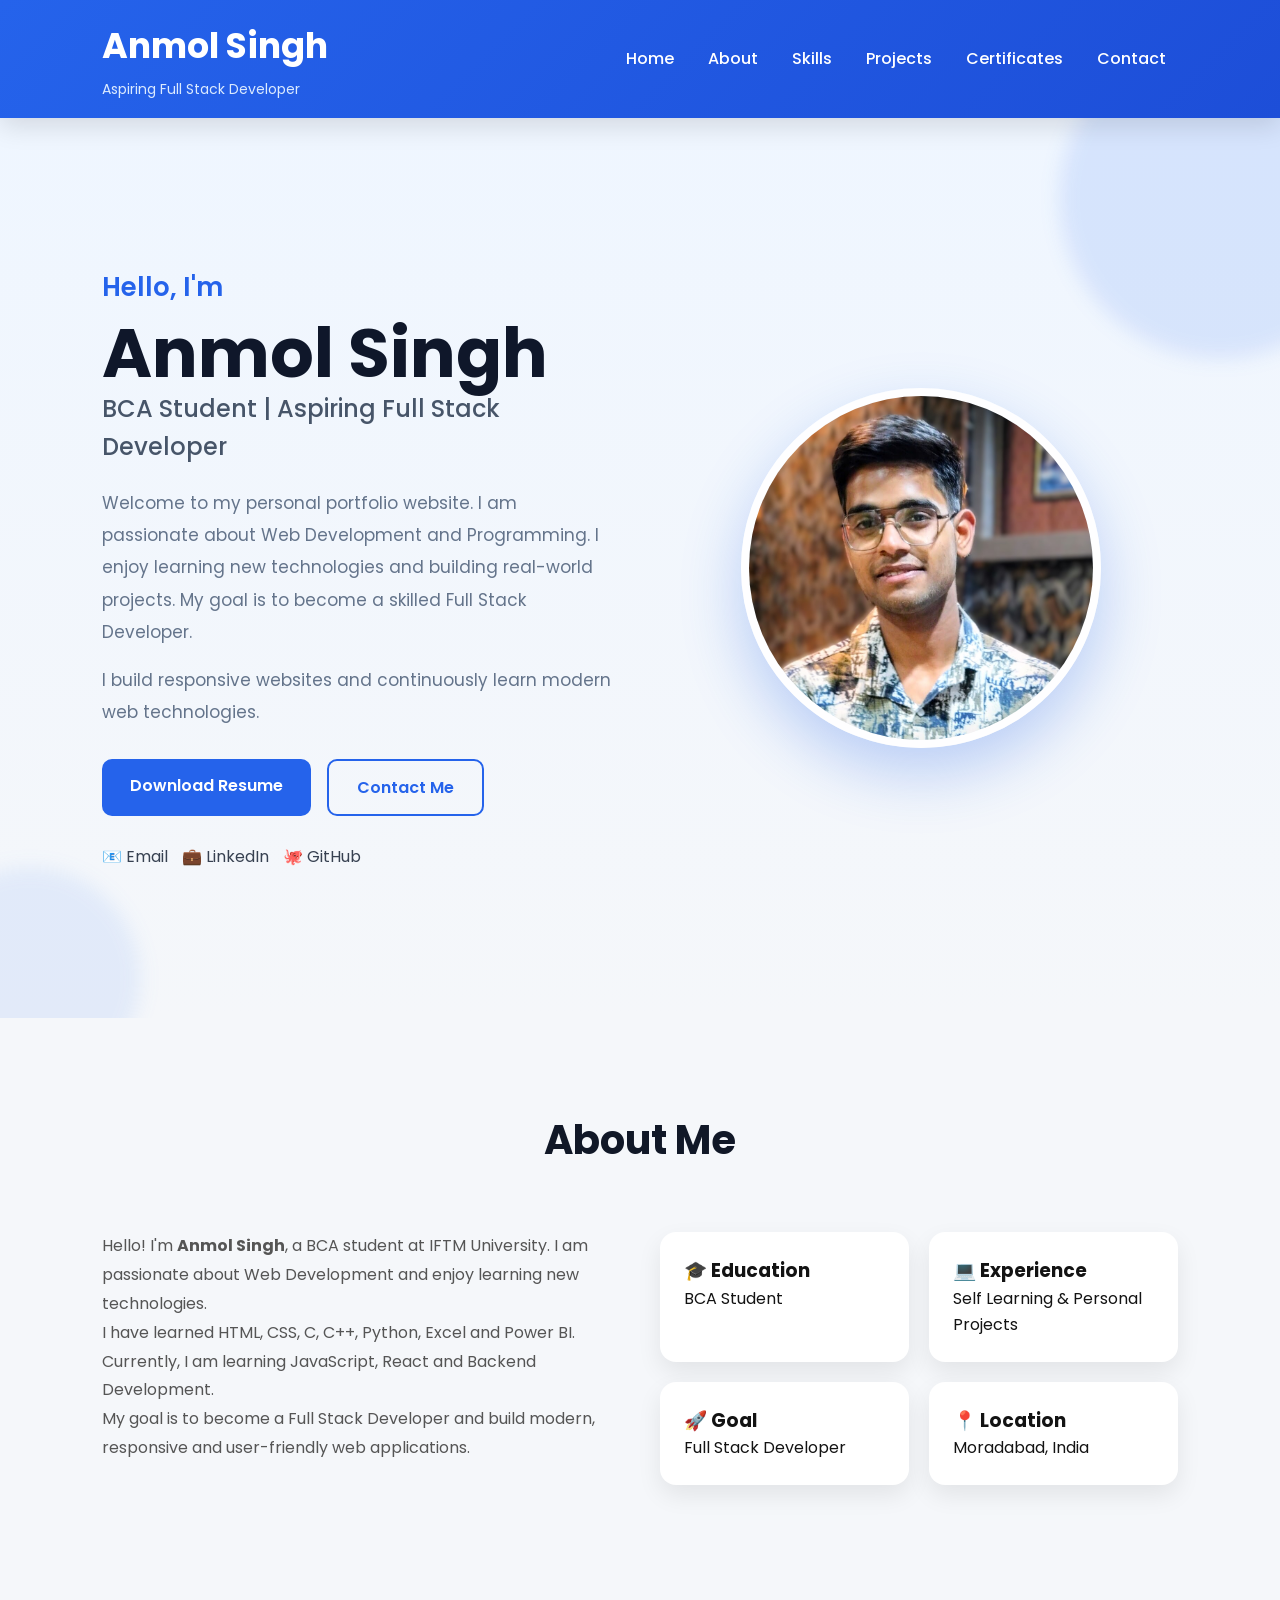
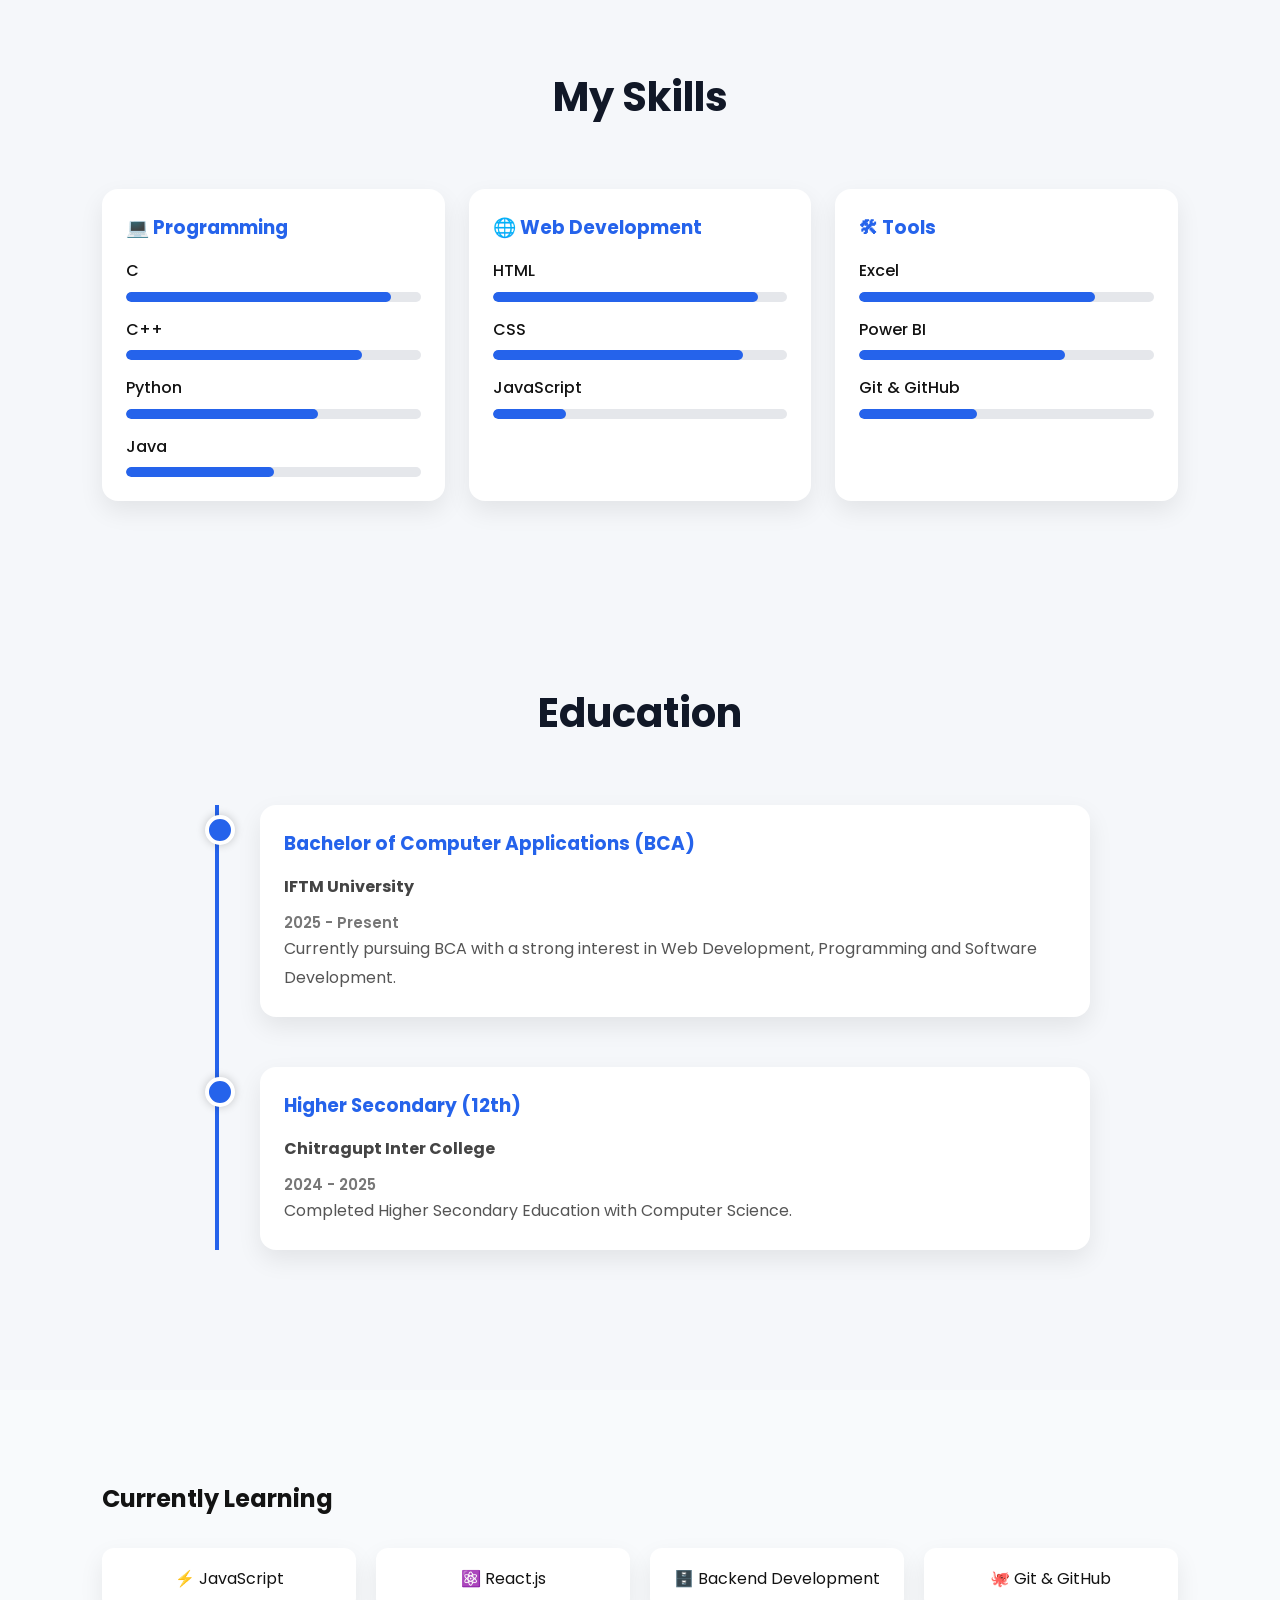
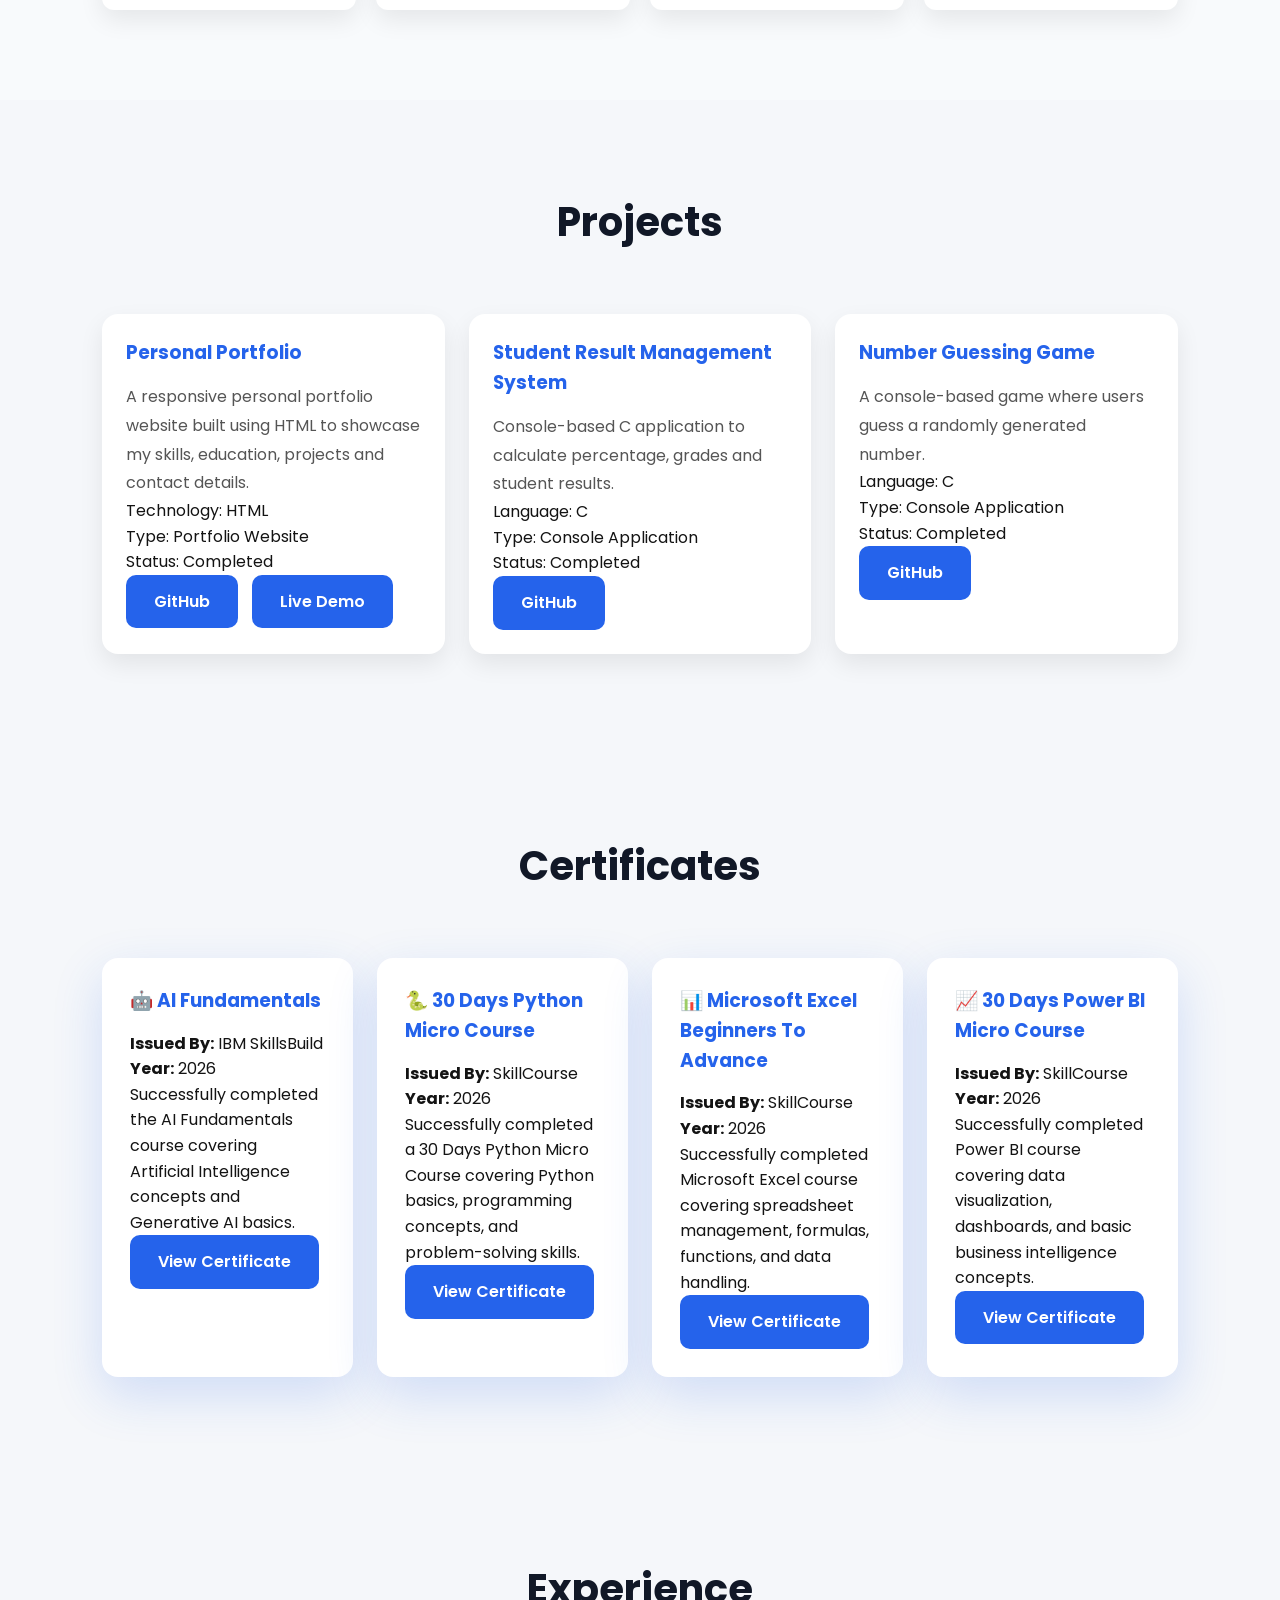
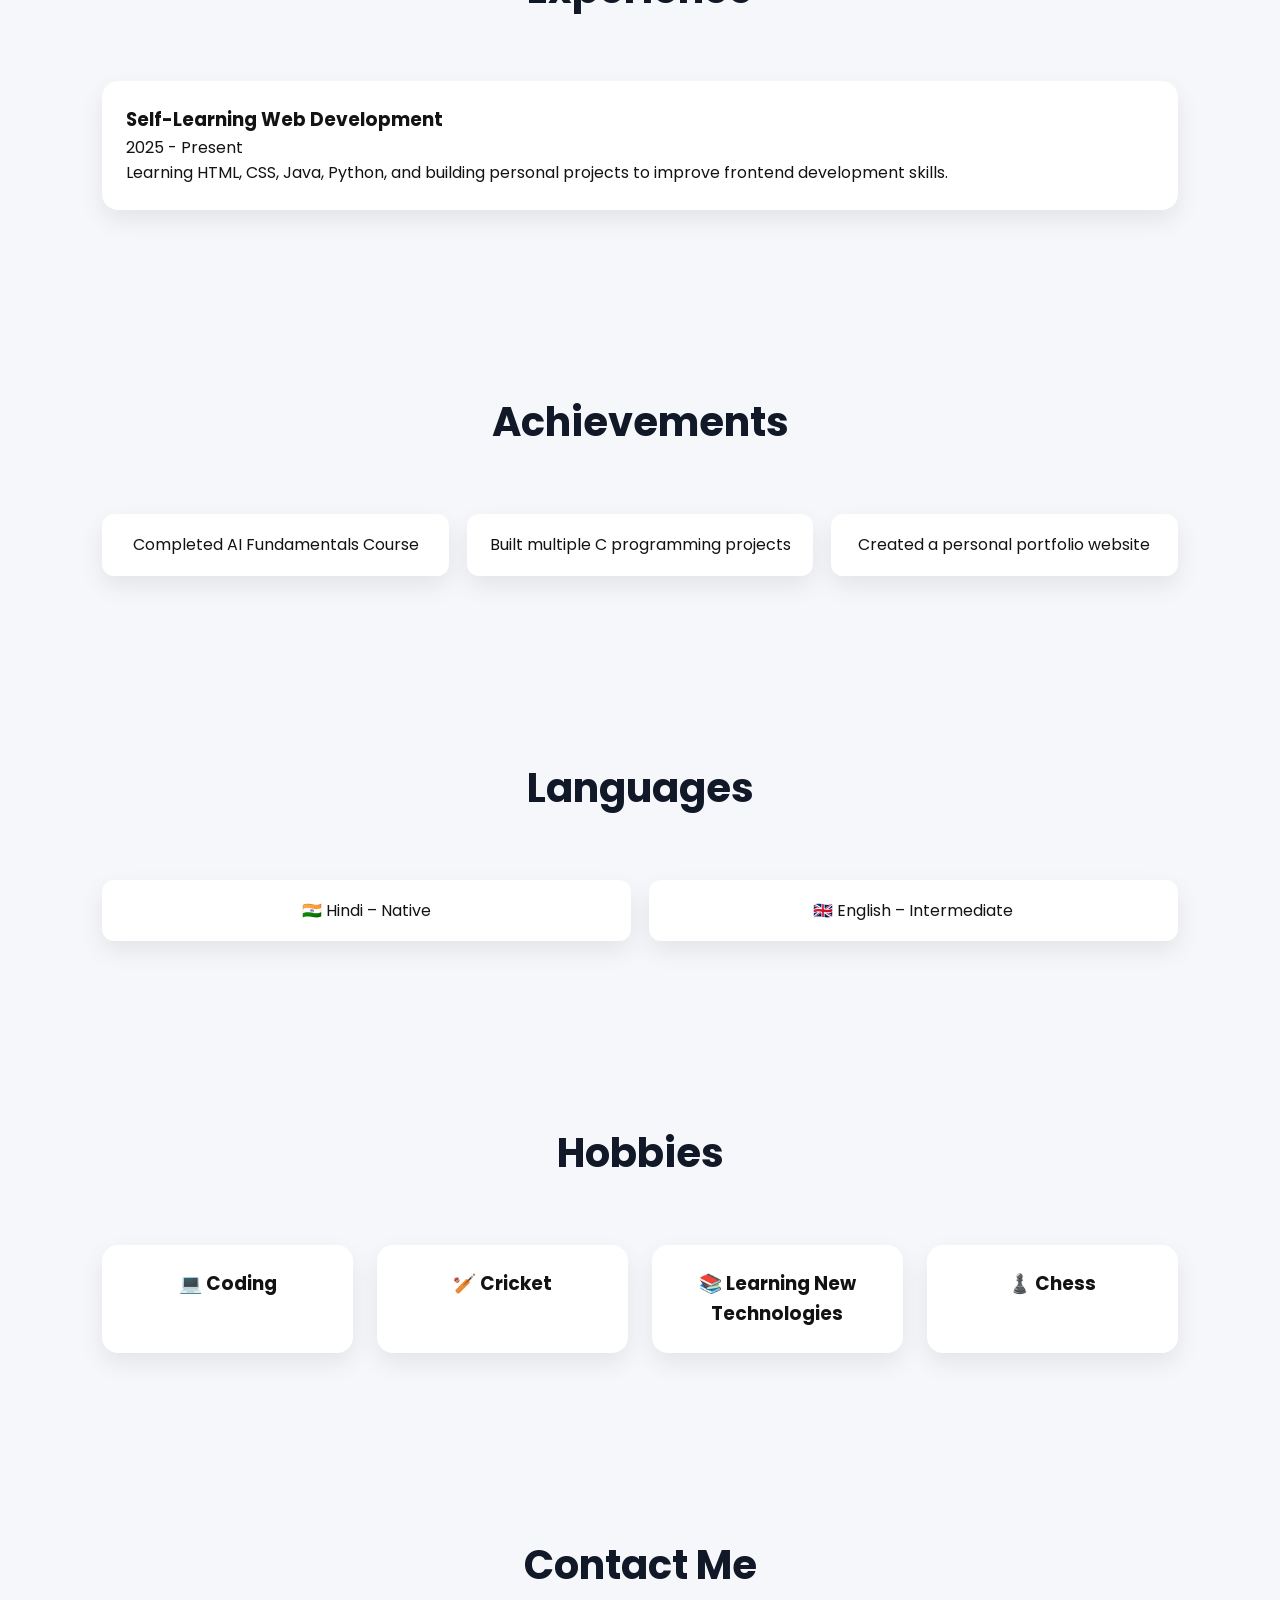
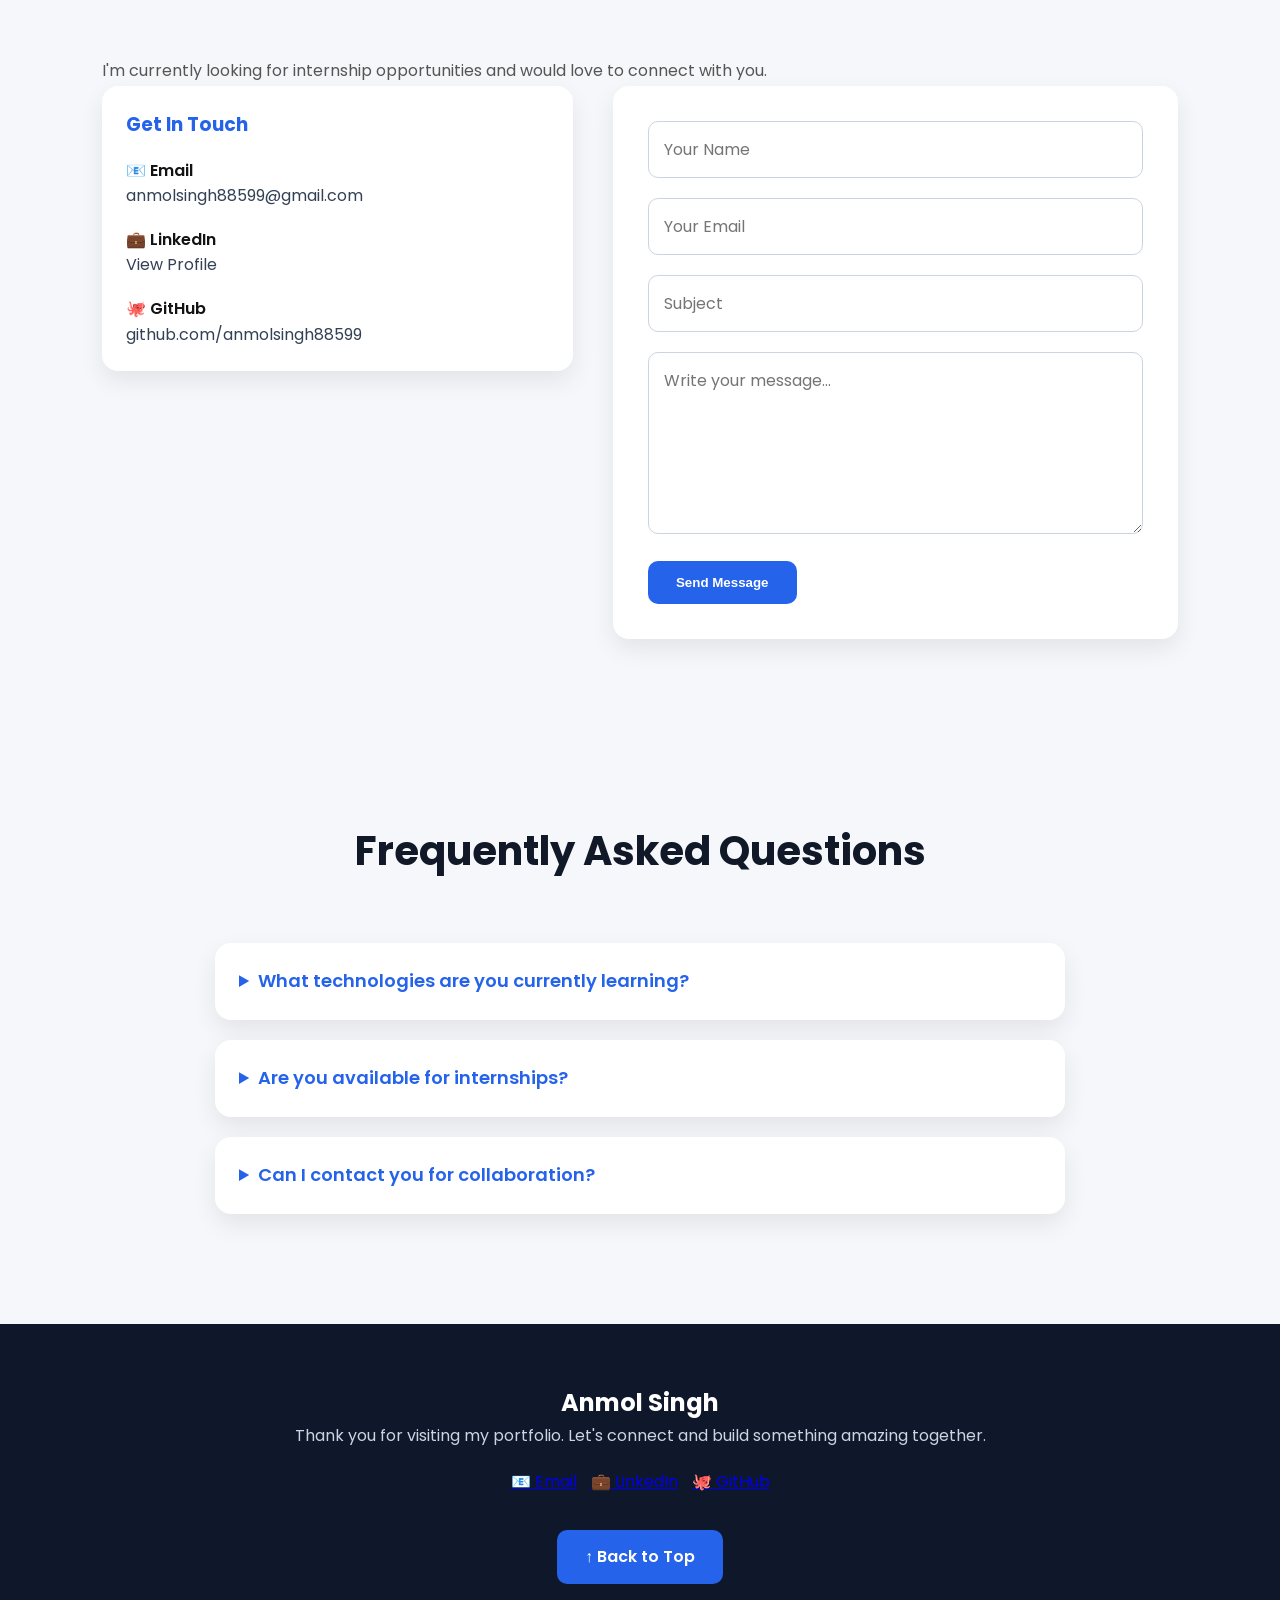
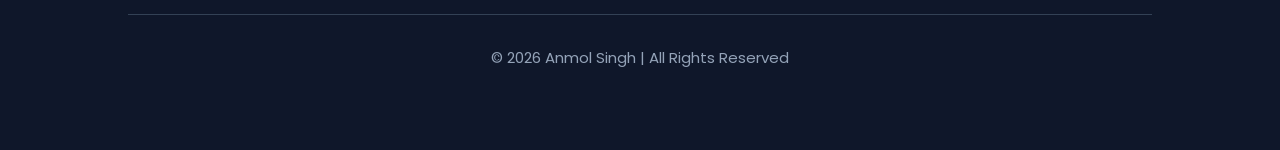
<file: index.html>
<!DOCTYPE html>
<html lang="en">

<head>
    <meta charset="UTF-8">
    <meta name="description" content="Portfolio of Anmol Singh, BCA student and aspiring Full Stack Developer">
    <meta name="viewport" content="width=device-width, initial-scale=1.0">
    <title>Anmol Singh | Full Stack Developer Portfolio</title>
    <link rel="icon" href="favicon.png">
    <link rel="stylesheet" href="style.css">
</head>
<body>
    <header>
        <div class="logo">
            <h1>Anmol Singh</h1>
            <p>Aspiring Full Stack Developer</p>
        </div>
        <nav>
            <ul>
                <li><a href="#home">Home</a></li>
                <li><a href="#about">About</a></li>
                <li><a href="#skills">Skills</a></li>
                <li><a href="#projects">Projects</a></li>
                <li><a href="#certificates">Certificates</a></li>
                <li><a href="#contact">Contact</a></li>
            </ul>
        </nav>
    </header>
    <main>
        <section id="home"> 

            <div class="hero-content">

                <div class="hero-text">

                    <h2>Hello, I'm</h2>

                    <strong>Anmol Singh</strong>

                    <h3>BCA Student | Aspiring Full Stack Developer</h3>

                    <p>
                        Welcome to my personal portfolio website.
                        I am passionate about Web Development and Programming.
                        I enjoy learning new technologies and building real-world projects.
                        My goal is to become a skilled Full Stack Developer.
                    </p>

                    <p>
                        I build responsive websites and continuously learn modern web technologies.
                    </p>

                    <div class="hero-buttons">

                        <a href="Anmol_Simgh_Resume.pdf" download class="btn">
                            Download Resume
                        </a>

                        <a href="#contact" class="btn2">
                            Contact Me
                        </a>

                    </div>

                    <div class="social-links">

                        <a href="mailto:anmolsingh88599@gmail.com">📧 Email</a>

                        <a href="https://www.linkedin.com/in/anmol-singh-b59940381" target="_blank">
                            💼 LinkedIn
                        </a>

                        <a href="https://github.com/anmolsingh88599" target="_blank">
                            🐙 GitHub
                        </a>

                    </div>

                </div>

                <div class="hero-image">

                    <img src="Anmol.jpg" alt="Anmol Singh Profile Photo">

                </div>

            </div>

        </section>
        <section id="about">

            <h2 class="section-title">About Me</h2>

            <div class="about-container">

                <div class="about-text">

                    <p>
                        Hello! I'm <strong>Anmol Singh</strong>, a BCA student at IFTM University.
                        I am passionate about Web Development and enjoy learning new technologies.
                    </p>

                    <p>
                        I have learned HTML, CSS, C, C++, Python, Excel and Power BI.
                        Currently, I am learning JavaScript, React and Backend Development.
                    </p>

                    <p>
                        My goal is to become a Full Stack Developer and build modern,
                        responsive and user-friendly web applications.
                    </p>

                </div>

                <div class="about-info">

                    <div class="info-card">
                        <h3>🎓 Education</h3>
                        <p>BCA Student</p>
                    </div>

                    <div class="info-card">
                        <h3>💻 Experience</h3>
                        <p>Self Learning & Personal Projects</p>
                    </div>

                    <div class="info-card">
                        <h3>🚀 Goal</h3>
                        <p>Full Stack Developer</p>
                    </div>

                    <div class="info-card">
                        <h3>📍 Location</h3>
                        <p>Moradabad, India</p>
                    </div>

                </div>

            </div>

        </section>
        <section id="skills">

            <h2 class="section-title">My Skills</h2>

            <div class="skills-container">

                <div class="skill-card">
                    <h3>💻 Programming</h3>

                    <p>C</p>
                    <div class="progress">
                        <div class="progress-bar c"></div>
                    </div>

                    <p>C++</p>
                    <div class="progress">
                        <div class="progress-bar cpp"></div>
                    </div>

                    <p>Python</p>
                    <div class="progress">
                        <div class="progress-bar python"></div>
                    </div>

                    <p>Java</p>
                    <div class="progress">
                        <div class="progress-bar java"></div>
                    </div>

                </div>

                <div class="skill-card">

                    <h3>🌐 Web Development</h3>

                    <p>HTML</p>
                    <div class="progress">
                        <div class="progress-bar html"></div>
                    </div>

                    <p>CSS</p>
                    <div class="progress">
                        <div class="progress-bar css"></div>
                    </div>

                    <p>JavaScript</p>
                    <div class="progress">
                        <div class="progress-bar js"></div>
                    </div>

                </div>

                <div class="skill-card">

                    <h3>🛠 Tools</h3>

                    <p>Excel</p>
                    <div class="progress">
                        <div class="progress-bar excel"></div>
                    </div>

                    <p>Power BI</p>
                    <div class="progress">
                        <div class="progress-bar powerbi"></div>
                    </div>

                    <p>Git & GitHub</p>
                    <div class="progress">
                        <div class="progress-bar git"></div>
                    </div>

                </div>

            </div>

        </section>
        <section id="education">

            <h2 class="section-title">Education</h2>

            <div class="timeline">

                <div class="timeline-item">

                    <div class="timeline-content">

                        <h3>Bachelor of Computer Applications (BCA)</h3>

                        <h4>IFTM University</h4>

                        <span>2025 - Present</span>

                        <p>
                            Currently pursuing BCA with a strong interest in
                            Web Development, Programming and Software Development.
                        </p>

                    </div>

                </div>

                <div class="timeline-item">

                    <div class="timeline-content">

                        <h3>Higher Secondary (12th)</h3>

                        <h4>Chitragupt Inter College</h4>

                        <span>2024 - 2025</span>

                        <p>
                            Completed Higher Secondary Education with Computer Science.
                        </p>

                    </div>

                </div>

            </div>

        </section>
        <section id="learning">

            <h2>Currently Learning</h2>

            <ul>
                <li>⚡ JavaScript</li>
                <li>⚛️ React.js</li>
                <li>🗄️ Backend Development</li>
                <li>🐙 Git & GitHub</li>
            </ul>

        </section>
        <section id="projects">

            <h2 class="section-title">Projects</h2>

            <div class="project-container">

                <article class="project-card">

                    <h3>Personal Portfolio</h3>

                    <p>
                        A responsive personal portfolio website built using HTML
                        to showcase my skills, education, projects and contact details.
                    </p>

                    <ul>
                        <li>Technology: HTML</li>
                        <li>Type: Portfolio Website</li>
                        <li>Status: Completed</li>
                    </ul>

                    <div class="project-btns">
                        <a href="https://github.com/anmolsingh88599" target="_blank">GitHub</a>

                        <a href="#">Live Demo</a>
                    </div>

                </article>

                <!-- Doosra Project -->

                <article class="project-card">

                    <h3>Student Result Management System</h3>

                    <p>
                        Console-based C application to calculate percentage,
                        grades and student results.
                    </p>

                    <ul>
                        <li>Language: C</li>
                        <li>Type: Console Application</li>
                        <li>Status: Completed</li>
                    </ul>

                    <div class="project-btns">
                        <a href="https://github.com/anmolsingh88599" target="_blank">GitHub</a>
                    </div>

                </article>

                <!-- Teesra Project -->

                <article class="project-card">

                    <h3>Number Guessing Game</h3>

                    <p>
                        A console-based game where users guess a randomly generated number.
                    </p>

                    <ul>
                        <li>Language: C</li>
                        <li>Type: Console Application</li>
                        <li>Status: Completed</li>
                    </ul>

                    <div class="project-btns">
                        <a href="https://github.com/anmolsingh88599" target="_blank">GitHub</a>
                    </div>

                </article>

            </div>

        </section>
        <section id="certificates">

            <h2 class="section-title">Certificates</h2>

            <div class="certificate-container">

                <article class="certificate-card">

                    <h3>🤖 AI Fundamentals</h3>

                    <p><strong>Issued By:</strong> IBM SkillsBuild</p>

                    <p><strong>Year:</strong> 2026</p>

                    <p>
                        Successfully completed the AI Fundamentals course covering
                        Artificial Intelligence concepts and Generative AI basics.
                    </p>

                    <a href="Anmol_singh_AI_Certificate.png" target="_blank" class="certificate-btn">
                        View Certificate
                    </a>

                </article>

                <!-- Python Certificate -->
                <article class="certificate-card">

                    <h3>🐍 30 Days Python Micro Course</h3>

                    <p><strong>Issued By:</strong> SkillCourse</p>

                    <p><strong>Year:</strong> 2026</p>

                    <p>
                        Successfully completed a 30 Days Python Micro Course covering
                        Python basics, programming concepts, and problem-solving skills.
                    </p>

                    <a href="Python_Certificate.png" target="_blank" class="certificate-btn">
                        View Certificate
                    </a>

                </article>


                <!-- Excel Certificate -->
                <article class="certificate-card">

                    <h3>📊 Microsoft Excel Beginners To Advance</h3>

                    <p><strong>Issued By:</strong> SkillCourse</p>

                    <p><strong>Year:</strong> 2026</p>

                    <p>
                        Successfully completed Microsoft Excel course covering
                        spreadsheet management, formulas, functions, and data handling.
                    </p>

                    <a href="Excel_Certificate.png" target="_blank" class="certificate-btn">
                        View Certificate
                    </a>

                </article>


                <!-- Power BI Certificate -->
                <article class="certificate-card">

                    <h3>📈 30 Days Power BI Micro Course</h3>

                    <p><strong>Issued By:</strong> SkillCourse</p>

                    <p><strong>Year:</strong> 2026</p>

                    <p>
                        Successfully completed Power BI course covering data visualization,
                        dashboards, and basic business intelligence concepts.
                    </p>

                    <a href="PowerBI_Certificate.png" target="_blank" class="certificate-btn">
                        View Certificate
                    </a>

                </article>
                
            </div>


        </section>
        <section id="experience">
            <h2>Experience</h2>

            <article>
                <h3>Self-Learning Web Development</h3>
                <p>2025 - Present</p>
                <p>
                    Learning HTML, CSS, Java, Python, and building personal projects
                    to improve frontend development skills.
                </p>
            </article>
        </section>
        <section id="achievements">

            <h2>Achievements</h2>

            <ul>
                <li>Completed AI Fundamentals Course</li>
                <li>Built multiple C programming projects</li>
                <li>Created a personal portfolio website</li>
            </ul>

        </section>
        <section id="languages">

            <h2>Languages</h2>

            <ul>
                <li>🇮🇳 Hindi – Native</li>
                <li>🇬🇧 English – Intermediate</li>
            </ul>

        </section>


        <section id="hobbies">

            <h2>Hobbies</h2>

            <div class="hobbies-container">

                <div class="hobby-card">
                    <h3>💻 Coding</h3>
                </div>

                <div class="hobby-card">
                    <h3>🏏 Cricket</h3>
                </div>

                <div class="hobby-card">
                    <h3>📚 Learning New Technologies</h3>
                </div>

                <div class="hobby-card">
                    <h3>♟️ Chess</h3>
                </div>

            </div>

        </section>
        <section id="contact">

            <h2>Contact Me</h2>

            <p class="contact-text">
                I'm currently looking for internship opportunities and would love to connect with you.
            </p>

            <div class="contact-container">

                <div class="contact-info">

                    <h3>Get In Touch</h3>

                    <p>📧 Email</p>
                    <a href="mailto:anmolsingh88599@gmail.com">
                        anmolsingh88599@gmail.com
                    </a>

                    <p>💼 LinkedIn</p>
                    <a href="https://www.linkedin.com/in/anmol-singh-b59940381" target="_blank">
                        View Profile
                    </a>

                    <p>🐙 GitHub</p>
                    <a href="https://github.com/anmolsingh88599" target="_blank">
                        github.com/anmolsingh88599
                    </a>

                </div>

                <form action="#" method="post">

                    <input type="text" name="name" placeholder="Your Name" required>

                    <input type="email" name="email" placeholder="Your Email" required>

                    <input type="text" name="subject" placeholder="Subject">

                    <textarea name="message" rows="6" placeholder="Write your message..." required></textarea>

                    <button type="submit">
                        Send Message
                    </button>

                </form>

            </div>

        </section>

        <section id="faq">

            <h2>Frequently Asked Questions</h2>

            <details>
                <summary>What technologies are you currently learning?</summary>
                <p>
                    I am currently learning HTML, CSS, JavaScript, React.js,
                    Git & GitHub, and Backend Development.
                </p>
            </details>

            <details>
                <summary>Are you available for internships?</summary>
                <p>
                    Yes! I am actively looking for internship opportunities in
                    Web Development and Full Stack Development.
                </p>
            </details>

            <details>
                <summary>Can I contact you for collaboration?</summary>
                <p>
                    Absolutely! Feel free to connect with me through
                    Email or LinkedIn.
                </p>
            </details>

        </section>
    </main>

    <footer>

        <h2>Anmol Singh</h2>

        <p>
            Thank you for visiting my portfolio.
            Let's connect and build something amazing together.
        </p>

        <div class="footer-links">

            <a href="mailto:anmolsingh88599@gmail.com">
                📧 Email
            </a>

            <a href="https://www.linkedin.com/in/anmol-singh-b59940381" target="_blank">
                💼 LinkedIn
            </a>

            <a href="https://github.com/anmolsingh88599" target="_blank">
                🐙 GitHub
            </a>

        </div>

        <a href="#home" class="top-btn">
            ↑ Back to Top
        </a>

        <hr>

        <p class="copyright">
            © 2026 Anmol Singh | All Rights Reserved
        </p>

    </footer>
</body>

</html>
</file>
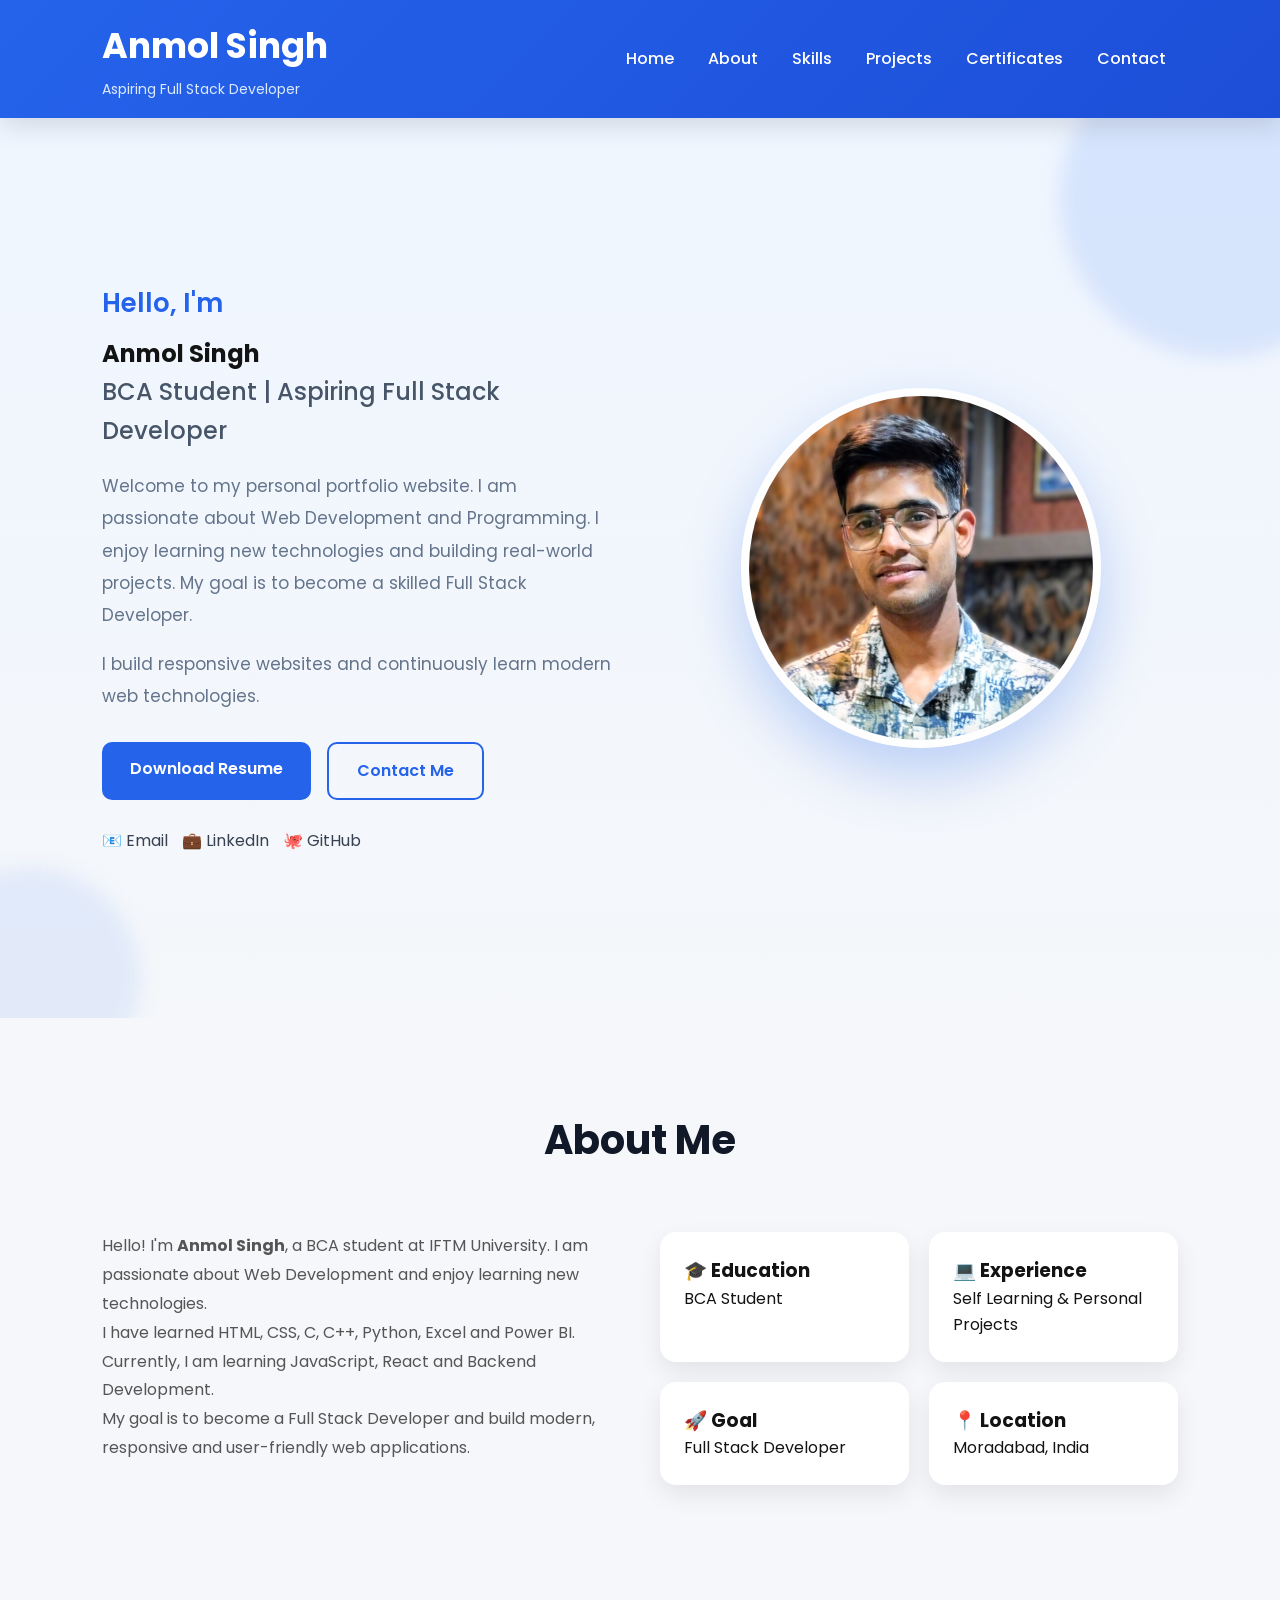
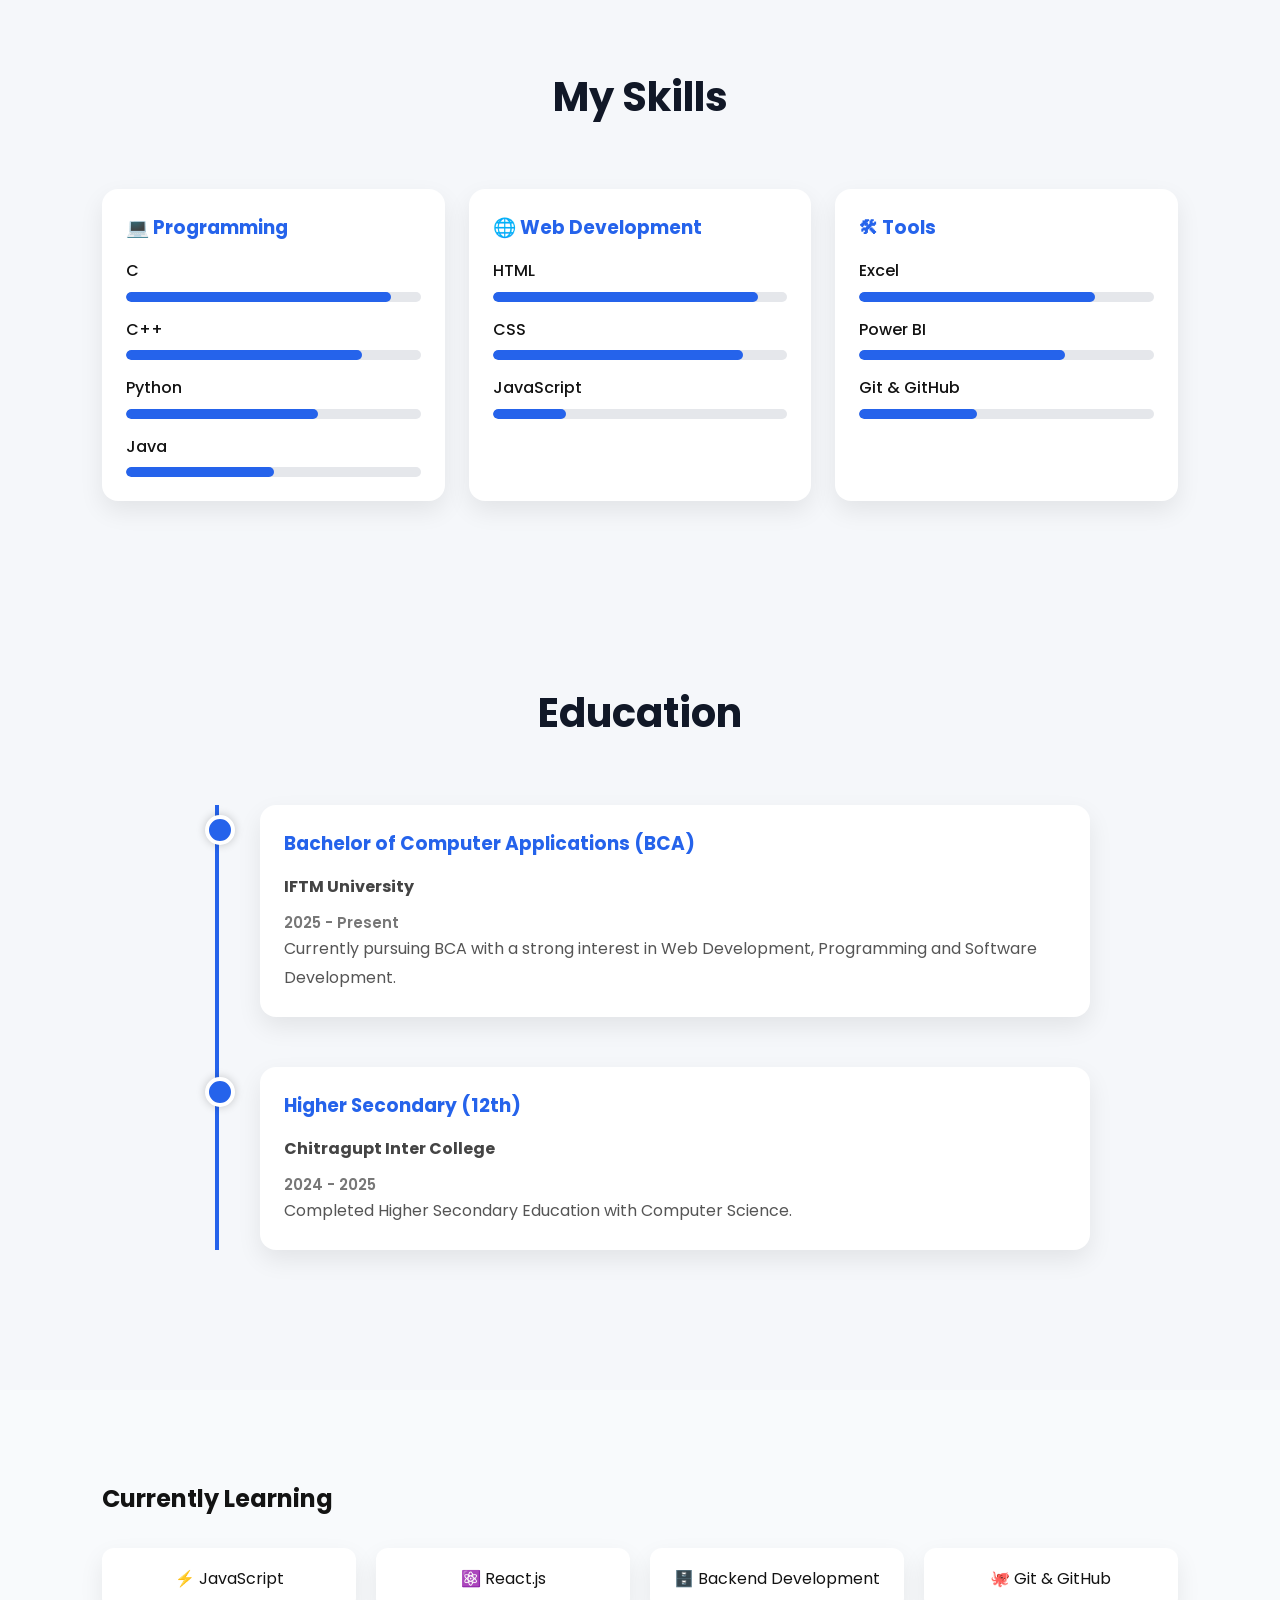
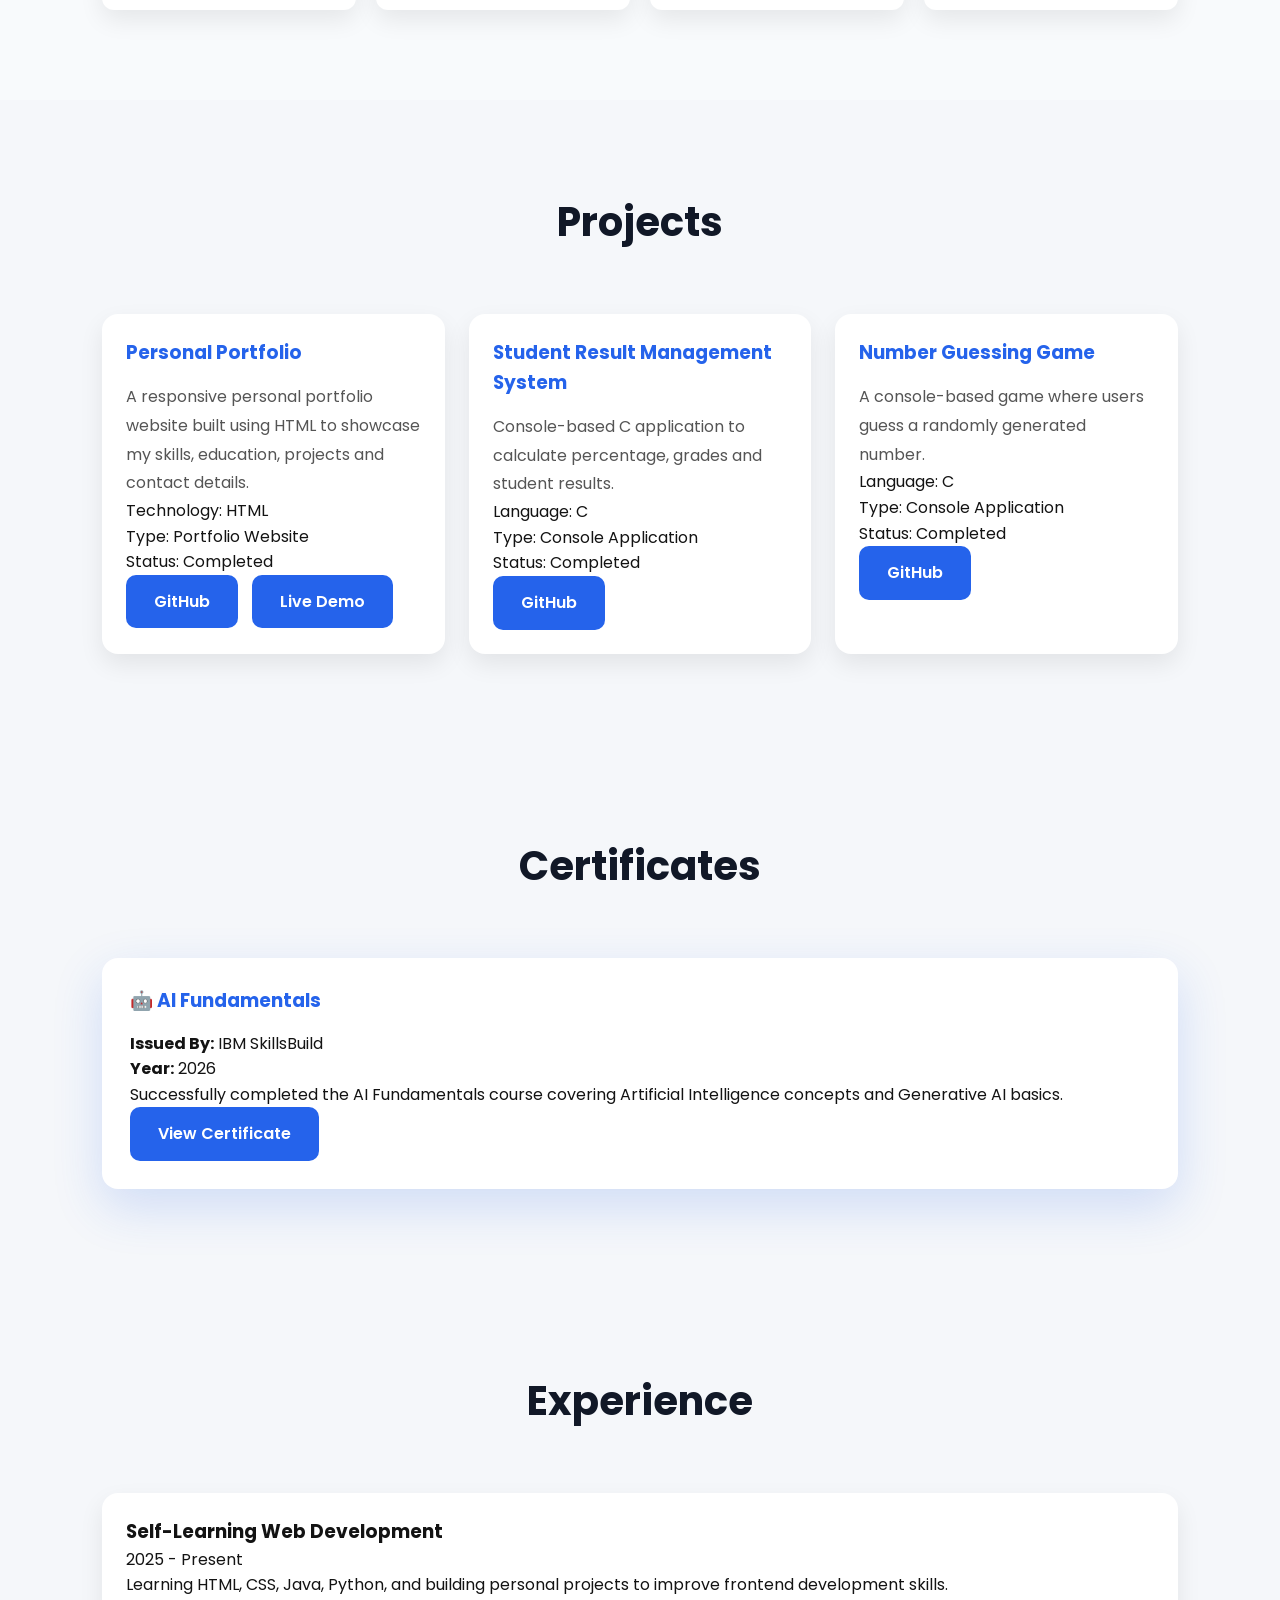
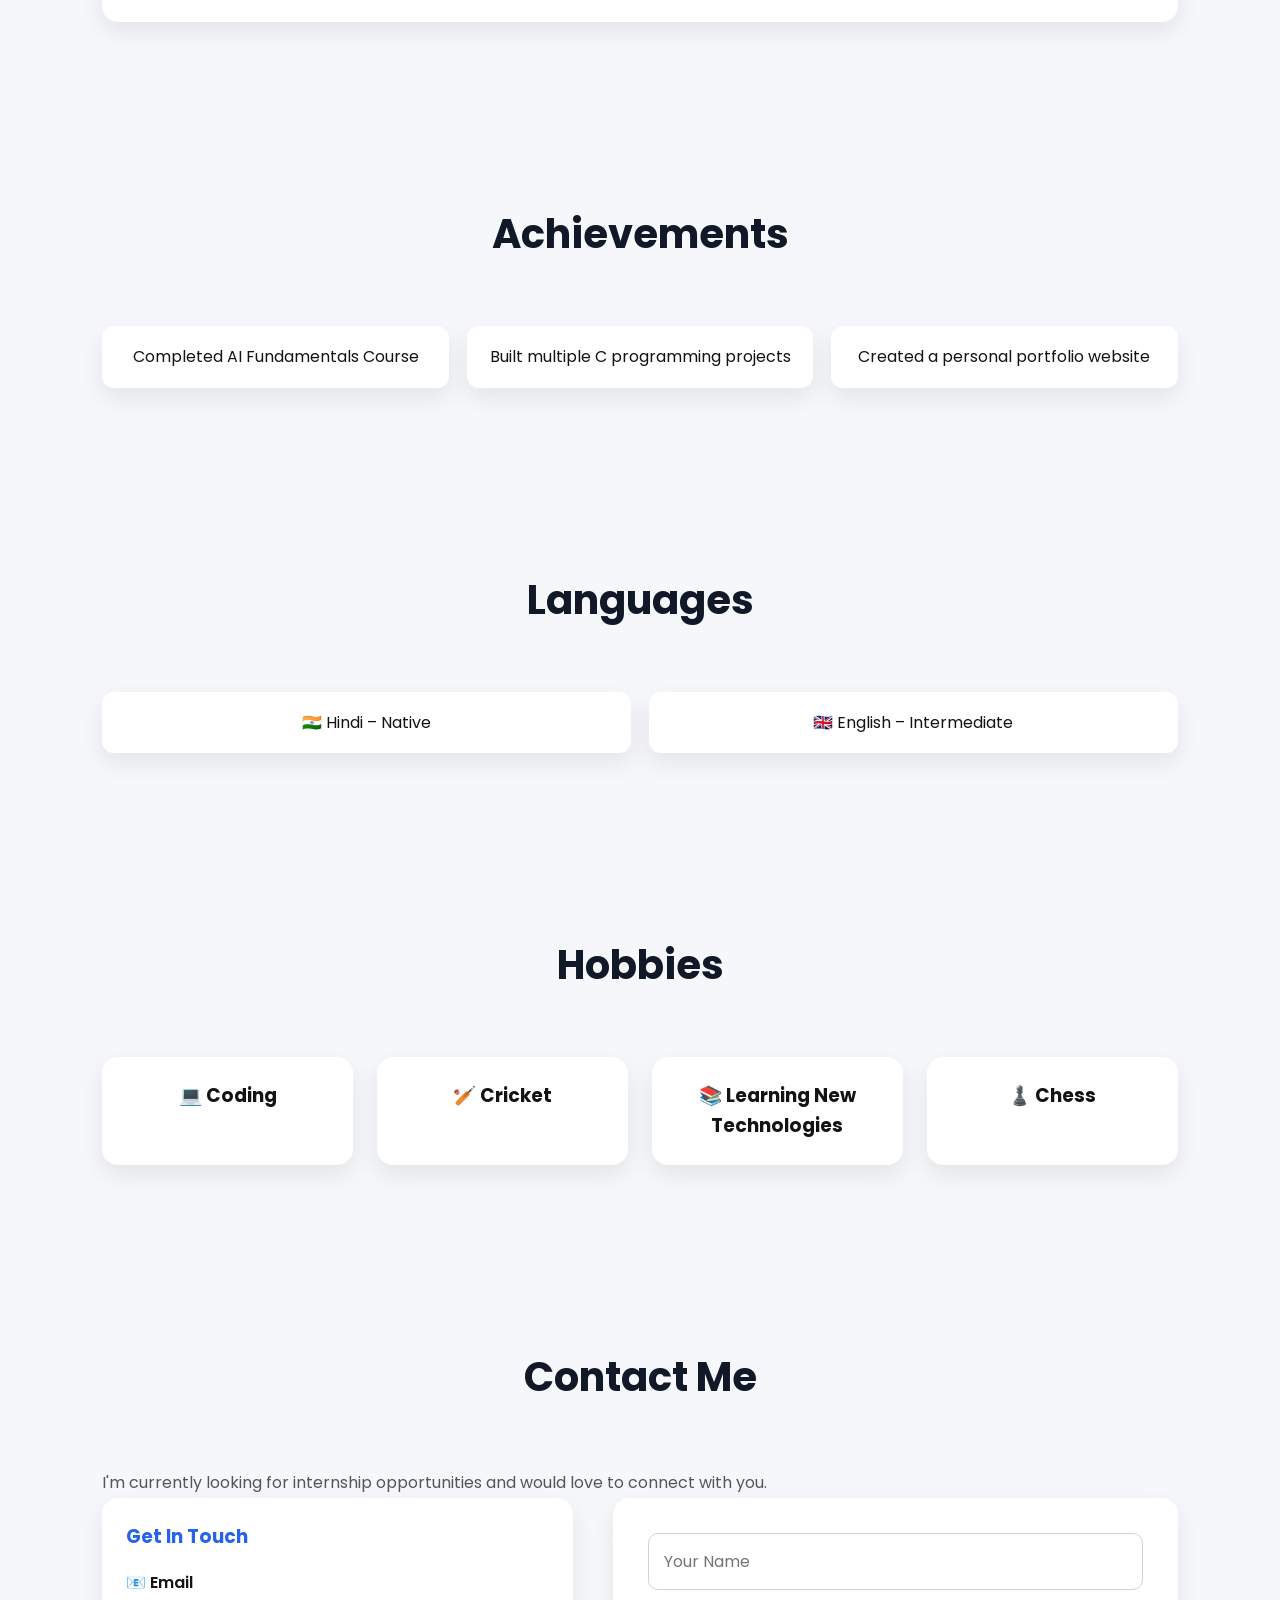
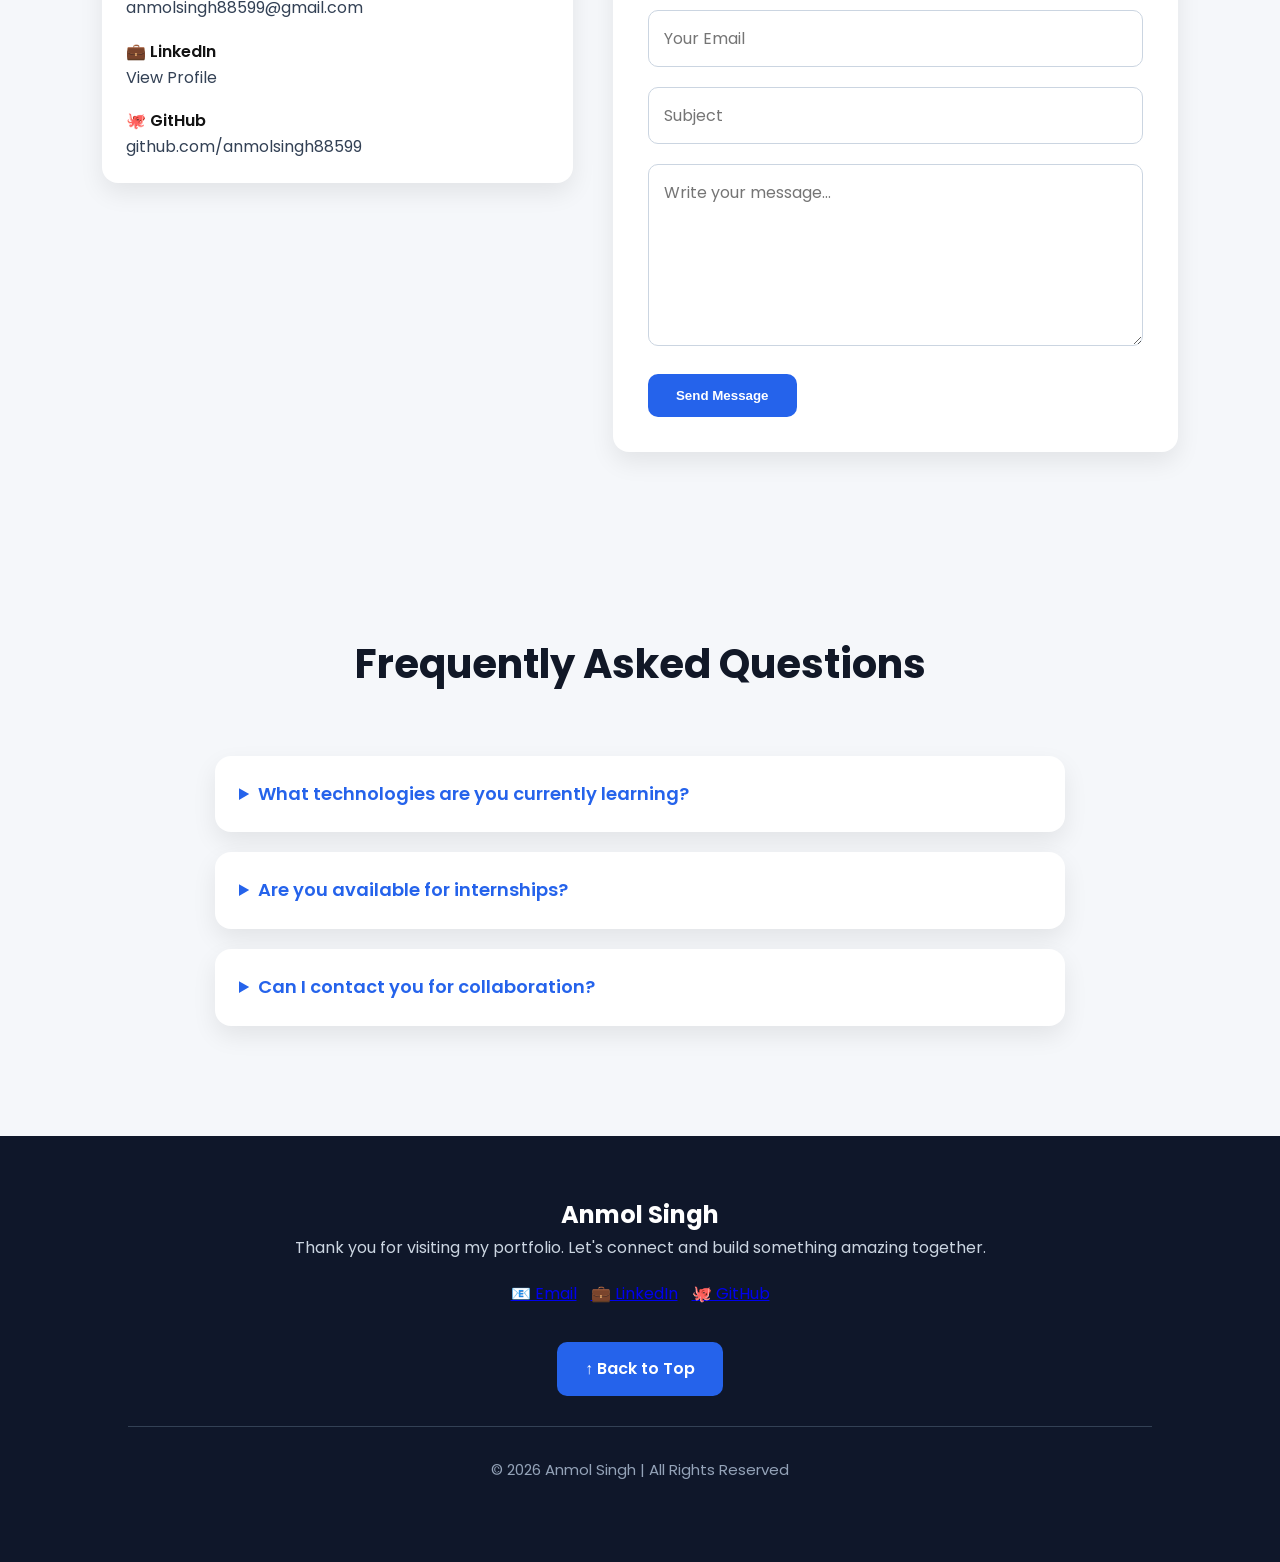
<file: Project_1_Personal_profile_page.html>
<!DOCTYPE html>
<html lang="en">

<head>
    <meta charset="UTF-8">
    <meta name="description" content="Portfolio of Anmol Singh, BCA student and aspiring Full Stack Developer">
    <meta name="viewport" content="width=device-width, initial-scale=1.0">
    <title>Anmol Singh | Full Stack Developer Portfolio</title>
    <link rel="icon" href="favicon.png">
    <link rel="stylesheet" href="style.css">
</head>

<body>
    <header>
        <div class="logo">
            <h1>Anmol Singh</h1>
            <p>Aspiring Full Stack Developer</p>
        </div>
        <nav>
            <ul>
                <li><a href="#home">Home</a></li>
                <li><a href="#about">About</a></li>
                <li><a href="#skills">Skills</a></li>
                <li><a href="#projects">Projects</a></li>
                <li><a href="#certificates">Certificates</a></li>
                <li><a href="#contact">Contact</a></li>
            </ul>
        </nav>
    </header>
    <main>
        <section id="home">

            <div class="hero-content">

                <div class="hero-text">

                    <h2>Hello, I'm</h2>

                    <h1>Anmol Singh</h1>

                    <h3>BCA Student | Aspiring Full Stack Developer</h3>

                    <p>
                        Welcome to my personal portfolio website.
                        I am passionate about Web Development and Programming.
                        I enjoy learning new technologies and building real-world projects.
                        My goal is to become a skilled Full Stack Developer.
                    </p>

                    <p>
                        I build responsive websites and continuously learn modern web technologies.
                    </p>

                    <div class="hero-buttons">

                        <a href="Anmol_Simgh_Resume.pdf" download class="btn">
                            Download Resume
                        </a>

                        <a href="#contact" class="btn2">
                            Contact Me
                        </a>

                    </div>

                    <div class="social-links">

                        <a href="mailto:anmolsingh88599@gmail.com">📧 Email</a>

                        <a href="https://www.linkedin.com/in/anmol-singh-b59940381" target="_blank">
                            💼 LinkedIn
                        </a>

                        <a href="https://github.com/anmolsingh88599" target="_blank">
                            🐙 GitHub
                        </a>

                    </div>

                </div>

                <div class="hero-image">

                    <img src="Anmol.jpg" alt="Anmol Singh Profile Photo">

                </div>

            </div>

        </section>
        <section id="about">

            <h2 class="section-title">About Me</h2>

            <div class="about-container">

                <div class="about-text">

                    <p>
                        Hello! I'm <strong>Anmol Singh</strong>, a BCA student at IFTM University.
                        I am passionate about Web Development and enjoy learning new technologies.
                    </p>

                    <p>
                        I have learned HTML, CSS, C, C++, Python, Excel and Power BI.
                        Currently, I am learning JavaScript, React and Backend Development.
                    </p>

                    <p>
                        My goal is to become a Full Stack Developer and build modern,
                        responsive and user-friendly web applications.
                    </p>

                </div>

                <div class="about-info">

                    <div class="info-card">
                        <h3>🎓 Education</h3>
                        <p>BCA Student</p>
                    </div>

                    <div class="info-card">
                        <h3>💻 Experience</h3>
                        <p>Self Learning & Personal Projects</p>
                    </div>

                    <div class="info-card">
                        <h3>🚀 Goal</h3>
                        <p>Full Stack Developer</p>
                    </div>

                    <div class="info-card">
                        <h3>📍 Location</h3>
                        <p>Moradabad, India</p>
                    </div>

                </div>

            </div>

        </section>
        <section id="skills">

            <h2 class="section-title">My Skills</h2>

            <div class="skills-container">

                <div class="skill-card">
                    <h3>💻 Programming</h3>

                    <p>C</p>
                    <div class="progress">
                        <div class="progress-bar c"></div>
                    </div>

                    <p>C++</p>
                    <div class="progress">
                        <div class="progress-bar cpp"></div>
                    </div>

                    <p>Python</p>
                    <div class="progress">
                        <div class="progress-bar python"></div>
                    </div>

                    <p>Java</p>
                    <div class="progress">
                        <div class="progress-bar java"></div>
                    </div>

                </div>

                <div class="skill-card">

                    <h3>🌐 Web Development</h3>

                    <p>HTML</p>
                    <div class="progress">
                        <div class="progress-bar html"></div>
                    </div>

                    <p>CSS</p>
                    <div class="progress">
                        <div class="progress-bar css"></div>
                    </div>

                    <p>JavaScript</p>
                    <div class="progress">
                        <div class="progress-bar js"></div>
                    </div>

                </div>

                <div class="skill-card">

                    <h3>🛠 Tools</h3>

                    <p>Excel</p>
                    <div class="progress">
                        <div class="progress-bar excel"></div>
                    </div>

                    <p>Power BI</p>
                    <div class="progress">
                        <div class="progress-bar powerbi"></div>
                    </div>

                    <p>Git & GitHub</p>
                    <div class="progress">
                        <div class="progress-bar git"></div>
                    </div>

                </div>

            </div>

        </section>
        <section id="education">

            <h2 class="section-title">Education</h2>

            <div class="timeline">

                <div class="timeline-item">

                    <div class="timeline-content">

                        <h3>Bachelor of Computer Applications (BCA)</h3>

                        <h4>IFTM University</h4>

                        <span>2025 - Present</span>

                        <p>
                            Currently pursuing BCA with a strong interest in
                            Web Development, Programming and Software Development.
                        </p>

                    </div>

                </div>

                <div class="timeline-item">

                    <div class="timeline-content">

                        <h3>Higher Secondary (12th)</h3>

                        <h4>Chitragupt Inter College</h4>

                        <span>2024 - 2025</span>

                        <p>
                            Completed Higher Secondary Education with Computer Science.
                        </p>

                    </div>

                </div>

            </div>

        </section>
        <section id="learning">

            <h2>Currently Learning</h2>

            <ul>
                <li>⚡ JavaScript</li>
                <li>⚛️ React.js</li>
                <li>🗄️ Backend Development</li>
                <li>🐙 Git & GitHub</li>
            </ul>

        </section>
        <section id="projects">

            <h2 class="section-title">Projects</h2>

            <div class="project-container">

                <article class="project-card">

                    <h3>Personal Portfolio</h3>

                    <p>
                        A responsive personal portfolio website built using HTML
                        to showcase my skills, education, projects and contact details.
                    </p>

                    <ul>
                        <li>Technology: HTML</li>
                        <li>Type: Portfolio Website</li>
                        <li>Status: Completed</li>
                    </ul>

                    <div class="project-btns">
                        <a href="https://github.com/anmolsingh88599" target="_blank">GitHub</a>

                        <a href="#">Live Demo</a>
                    </div>

                </article>

                <!-- Doosra Project -->

                <article class="project-card">

                    <h3>Student Result Management System</h3>

                    <p>
                        Console-based C application to calculate percentage,
                        grades and student results.
                    </p>

                    <ul>
                        <li>Language: C</li>
                        <li>Type: Console Application</li>
                        <li>Status: Completed</li>
                    </ul>

                    <div class="project-btns">
                        <a href="https://github.com/anmolsingh88599" target="_blank">GitHub</a>
                    </div>

                </article>

                <!-- Teesra Project -->

                <article class="project-card">

                    <h3>Number Guessing Game</h3>

                    <p>
                        A console-based game where users guess a randomly generated number.
                    </p>

                    <ul>
                        <li>Language: C</li>
                        <li>Type: Console Application</li>
                        <li>Status: Completed</li>
                    </ul>

                    <div class="project-btns">
                        <a href="https://github.com/anmolsingh88599" target="_blank">GitHub</a>
                    </div>

                </article>

            </div>

        </section>
        <section id="certificates">

            <h2 class="section-title">Certificates</h2>

            <div class="certificate-container">

                <article class="certificate-card">

                    <h3>🤖 AI Fundamentals</h3>

                    <p><strong>Issued By:</strong> IBM SkillsBuild</p>

                    <p><strong>Year:</strong> 2026</p>

                    <p>
                        Successfully completed the AI Fundamentals course covering
                        Artificial Intelligence concepts and Generative AI basics.
                    </p>

                    <a href="Anmol_singh_AI_Certificate.png" target="_blank" class="certificate-btn">
                        View Certificate
                    </a>

                </article>

            </div>

        </section>
        <section id="experience">
            <h2>Experience</h2>

            <article>
                <h3>Self-Learning Web Development</h3>
                <p>2025 - Present</p>
                <p>
                    Learning HTML, CSS, Java, Python, and building personal projects
                    to improve frontend development skills.
                </p>
            </article>
        </section>
        <section id="achievements">

            <h2>Achievements</h2>

            <ul>
                <li>Completed AI Fundamentals Course</li>
                <li>Built multiple C programming projects</li>
                <li>Created a personal portfolio website</li>
            </ul>

        </section>
        <section id="languages">

            <h2>Languages</h2>

            <ul>
                <li>🇮🇳 Hindi – Native</li>
                <li>🇬🇧 English – Intermediate</li>
            </ul>

        </section>


        <section id="hobbies">

            <h2>Hobbies</h2>

            <div class="hobbies-container">

                <div class="hobby-card">
                    <h3>💻 Coding</h3>
                </div>

                <div class="hobby-card">
                    <h3>🏏 Cricket</h3>
                </div>

                <div class="hobby-card">
                    <h3>📚 Learning New Technologies</h3>
                </div>

                <div class="hobby-card">
                    <h3>♟️ Chess</h3>
                </div>

            </div>

        </section>
        <section id="contact">

            <h2>Contact Me</h2>

            <p class="contact-text">
                I'm currently looking for internship opportunities and would love to connect with you.
            </p>

            <div class="contact-container">

                <div class="contact-info">

                    <h3>Get In Touch</h3>

                    <p>📧 Email</p>
                    <a href="mailto:anmolsingh88599@gmail.com">
                        anmolsingh88599@gmail.com
                    </a>

                    <p>💼 LinkedIn</p>
                    <a href="https://www.linkedin.com/in/anmol-singh-b59940381" target="_blank">
                        View Profile
                    </a>

                    <p>🐙 GitHub</p>
                    <a href="https://github.com/anmolsingh88599" target="_blank">
                        github.com/anmolsingh88599
                    </a>

                </div>

                <form action="#" method="post">

                    <input type="text" name="name" placeholder="Your Name" required>

                    <input type="email" name="email" placeholder="Your Email" required>

                    <input type="text" name="subject" placeholder="Subject">

                    <textarea name="message" rows="6" placeholder="Write your message..." required></textarea>

                    <button type="submit">
                        Send Message
                    </button>

                </form>

            </div>

        </section>

        <section id="faq">

            <h2>Frequently Asked Questions</h2>

            <details>
                <summary>What technologies are you currently learning?</summary>
                <p>
                    I am currently learning HTML, CSS, JavaScript, React.js,
                    Git & GitHub, and Backend Development.
                </p>
            </details>

            <details>
                <summary>Are you available for internships?</summary>
                <p>
                    Yes! I am actively looking for internship opportunities in
                    Web Development and Full Stack Development.
                </p>
            </details>

            <details>
                <summary>Can I contact you for collaboration?</summary>
                <p>
                    Absolutely! Feel free to connect with me through
                    Email or LinkedIn.
                </p>
            </details>

        </section>
    </main>

    <footer>

        <h2>Anmol Singh</h2>

        <p>
            Thank you for visiting my portfolio.
            Let's connect and build something amazing together.
        </p>

        <div class="footer-links">

            <a href="mailto:anmolsingh88599@gmail.com">
                📧 Email
            </a>

            <a href="https://www.linkedin.com/in/anmol-singh-b59940381" target="_blank">
                💼 LinkedIn
            </a>

            <a href="https://github.com/anmolsingh88599" target="_blank">
                🐙 GitHub
            </a>

        </div>

        <a href="#home" class="top-btn">
            ↑ Back to Top
        </a>

        <hr>

        <p class="copyright">
            © 2026 Anmol Singh | All Rights Reserved
        </p>

    </footer>
</body>

</html>
</file>
<file: style.css>
@import url('https://fonts.googleapis.com/css2?family=Poppins:wght@300;400;500;600;700&display=swap');

:root {
    --primary: #2563eb;
    --primary-dark: #1d4ed8;
    --text: #131313;
    --muted: #64748b;
    --bg: #f5f7fa;
    --card: #ffffff;
    --section-bg: #f8fafc;
    --shadow: 0 10px 25px rgba(0, 0, 0, 0.08);
    --shadow-strong: 0 18px 50px rgba(37, 99, 235, 0.18);
    --radius: 16px;
}

* {
    margin: 0;
    padding: 0;
    box-sizing: border-box;
}

html {
    scroll-behavior: smooth;
}

body {
    font-family: 'Poppins', sans-serif;
    background: var(--bg);
    color: var(--text);
    line-height: 1.6;
    overflow-x: hidden;
}

img {
    max-width: 100%;
    height: auto;
    display: block;
}

a {
    word-break: break-word;
}

section {
    padding: 90px 8%;
}

/* Header */
header {
    background: linear-gradient(135deg, var(--primary), var(--primary-dark));
    color: white;
    padding: 18px 8%;
    display: flex;
    justify-content: space-between;
    align-items: center;
    position: sticky;
    top: 0;
    z-index: 1000;
    box-shadow: 0 8px 25px rgba(0, 0, 0, 0.12);
    gap: 20px;
}

.logo h1 {
    font-size: clamp(24px, 3vw, 35px);
    margin-bottom: 4px;
}

.logo p {
    font-size: 14px;
    color: #dbeafe;
}

nav {
    max-width: 100%;
}

nav ul {
    display: flex;
    list-style: none;
    gap: 10px;
    flex-wrap: wrap;
    justify-content: center;
    align-items: center;
}

nav a {
    color: white;
    text-decoration: none;
    font-weight: 500;
    transition: 0.3s;
    padding: 8px 12px;
    border-radius: 8px;
    display: inline-block;
    white-space: nowrap;
}

nav a:hover {
    background: rgba(255, 255, 255, 0.16);
    color: white;
}

/* Home / Hero */
#home {
    min-height: 100vh;
    display: flex;
    align-items: center;
    padding: 60px 8%;
    background: linear-gradient(180deg, #eff6ff 0%, #f5f7fa 100%);
    position: relative;
    overflow: hidden;
}

#home::before {
    content: "";
    position: absolute;
    width: 320px;
    height: 320px;
    border-radius: 50%;
    background: rgba(37, 99, 235, 0.12);
    top: -80px;
    right: -100px;
    filter: blur(10px);
}

#home::after {
    content: "";
    position: absolute;
    width: 220px;
    height: 220px;
    border-radius: 50%;
    background: rgba(59, 130, 246, 0.10);
    bottom: -70px;
    left: -80px;
    filter: blur(10px);
}

.hero-content {
    display: flex;
    justify-content: space-between;
    align-items: center;
    gap: 50px;
    width: 100%;
    position: relative;
    z-index: 1;
}

.hero-text,
.hero-image {
    flex: 1 1 0;
    min-width: 0;
}

.hero-text h2 {
    font-size: clamp(22px, 2.8vw, 26px);
    color: var(--primary);
    margin-bottom: 10px;
    font-weight: 600;
}

.hero-text strong {
    font-size: clamp(42px, 7vw, 68px);
    margin-bottom: 12px;
    color: #0f172a;
    line-height: 1.05;
}

.hero-text h3 {
    font-size: clamp(18px, 2.5vw, 24px);
    color: #475569;
    margin-bottom: 20px;
    font-weight: 500;
}

.hero-text p {
    font-size: 17px;
    line-height: 1.9;
    color: var(--muted);
    margin-bottom: 16px;
    max-width: 620px;
}

.hero-image {
    display: flex;
    justify-content: center;
}

.hero-image img {
    width: min(360px, 85vw);
    aspect-ratio: 1 / 1;
    object-fit: cover;
    border-radius: 50%;
    border: 8px solid rgba(255, 255, 255, 0.9);
    box-shadow: 0 25px 60px rgba(37, 99, 235, 0.28);
    transition: 0.4s ease;
}

.hero-image img:hover {
    transform: scale(1.04);
}

.hero-buttons {
    margin-top: 30px;
    display: flex;
    gap: 16px;
    flex-wrap: wrap;
}

.social-links {
    margin-top: 28px;
    display: flex;
    gap: 14px;
    flex-wrap: wrap;
}

.social-links a {
    font-size: 16px;
    text-decoration: none;
    color: #374151;
}

.social-links a:hover {
    color: var(--primary);
}

/* Buttons */
.btn,
.btn2,
.project-btns a,
.certificate-btn,
#contact button,
.top-btn {
    padding: 14px 28px;
    border-radius: 10px;
    text-decoration: none;
    font-weight: 600;
    transition: 0.3s;
    border: none;
    cursor: pointer;
    display: inline-block;
    text-align: center;
}

.btn,
.project-btns a,
.certificate-btn,
#contact button,
.top-btn {
    background: var(--primary);
    color: white;
}

.btn:hover,
.project-btns a:hover,
.certificate-btn:hover,
#contact button:hover,
.top-btn:hover {
    background: var(--primary-dark);
}

.btn2 {
    border: 2px solid var(--primary);
    color: var(--primary);
    background: transparent;
}

.btn2:hover {
    background: var(--primary);
    color: white;
}

/* Section Titles */
.section-title,
#experience h2,
#achievements h2,
#languages h2,
#hobbies h2,
#contact h2,
#faq h2 {
    text-align: center;
    font-size: clamp(28px, 4vw, 40px);
    margin-bottom: 60px;
    color: #111827;
}

/* About / Contact Grid */
#about,
#skills,
#education,
#learning,
#projects,
#certificates,
#experience,
#achievements,
#languages,
#hobbies,
#contact,
#faq {
    padding-left: 8%;
    padding-right: 8%;
}

.about-container,
.contact-container {
    display: grid;
    grid-template-columns: repeat(2, minmax(0, 1fr));
    gap: 40px;
    align-items: start;
}

.about-text p,
.project-card p,
.timeline-content p,
.contact-text,
#faq p {
    font-size: 16px;
    line-height: 1.8;
    color: #555;
}

/* Cards */
.about-info {
    display: grid;
    grid-template-columns: repeat(2, minmax(0, 1fr));
    gap: 20px;
}

.info-card,
.skill-card,
.project-card,
.timeline-content,
.contact-info,
#contact form,
#faq details,
#experience article,
#achievements li,
.hobby-card,
.certificate-card {
    background: var(--card);
    padding: 24px;
    border-radius: var(--radius);
    box-shadow: var(--shadow);
    transition: 0.3s ease;
    width: 100%;
}

.info-card:hover,
.skill-card:hover,
#learning li:hover,
#languages li:hover,
.project-card:hover,
.timeline-content:hover,
#experience article:hover,
#achievements li:hover,
.hobby-card:hover,
.certificate-card:hover {
    transform: translateY(-8px);
    
}

/* Skills / Projects */
.skills-container,
.project-container {
    display: grid;
    grid-template-columns: repeat(3, minmax(0, 1fr));
    gap: 24px;
}

.certificate-container {
    display: grid;
    grid-template-columns: repeat(auto-fit, minmax(240px, 1fr));
    gap: 24px;
}

.certificate-card {
    padding: 28px;
    box-shadow: var(--shadow-strong);
}

.certificate-card h3,
.skill-card h3,
.project-card h3,
.timeline-content h3,
.contact-info h3 {
    color: var(--primary);
    margin-bottom: 15px;
}

.skill-card p {
    margin: 15px 0 8px;
    font-weight: 500;
}

.progress {
    width: 100%;
    height: 10px;
    background: #e5e7eb;
    border-radius: 20px;
    overflow: hidden;
}

.progress-bar {
    height: 100%;
    background: var(--primary);
    border-radius: 20px;
}

.html { width: 90%; }
.css { width: 85%; }
.js { width: 25%; }
.c { width: 90%; }
.cpp { width: 80%; }
.python { width: 65%; }
.java { width: 50%; }
.excel { width: 80%; }
.powerbi { width: 70%; }
.git { width: 40%; }

/* Education */
.timeline {
    position: relative;
    max-width: 900px;
    margin: auto;
}

.timeline::before {
    content: '';
    position: absolute;
    left: 25px;
    top: 0;
    width: 4px;
    height: 100%;
    background: var(--primary);
}

.timeline-item {
    position: relative;
    padding-left: 70px;
    margin-bottom: 50px;
}

.timeline-item::before {
    content: '';
    position: absolute;
    left: 15px;
    top: 10px;
    width: 22px;
    height: 22px;
    border-radius: 50%;
    background: var(--primary);
    border: 4px solid white;
    box-shadow: 0 0 10px rgba(0, 0, 0, 0.2);
}

.timeline-content h4 {
    color: #444;
    margin-bottom: 10px;
}

.timeline-content span {
    color: #777;
    font-size: 15px;
    font-weight: 600;
}

/* Learning */
#learning {
    background: var(--section-bg);
}

#learning ul,
#languages ul,
.project-card ul,
#achievements ul {
    list-style: none;
}

#learning ul {
    display: grid;
    grid-template-columns: repeat(4, minmax(0, 1fr));
    gap: 20px;
    margin-top: 30px;
}

#learning li,
#languages li,
#achievements li {
    background: #fff;
    padding: 18px 20px;
    text-align: center;
    border-radius: 12px;
    box-shadow: 0 10px 25px rgba(0, 0, 0, 0.08);
}
#languages li{
    transition: 0.3s;
}
/* #languages li:hover{
    background-color: #2563eb;
    color: white;
    transform: translateY(-10px)
   
} */

/* Add better spacing in these sections */
#achievements ul,
#languages ul {
    display: flex;
    flex-wrap: wrap;
    gap: 18px;
    justify-content: center;
}

#achievements li,
#languages li {
    min-width: 220px;
    flex: 1 1 220px;
}

.hobbies-container {
    display: grid;
    grid-template-columns: repeat(auto-fit, minmax(220px, 1fr));
    gap: 24px;
    margin-top: 10px;
}

.hobby-card {
    text-align: center;
}

/* Projects */
.project-btns,
.footer-links {
    display: flex;
    gap: 14px;
    flex-wrap: wrap;

    
}
.footer-links{
    justify-content: center;
    margin-bottom: 35px;
}

/* Contact */
.contact-container {
    grid-template-columns: 1fr 1.2fr;
}

.contact-info p {
    margin-top: 18px;
    font-weight: 600;
}

.contact-info a {
    text-decoration: none;
    color: #334155;
}

.contact-info a:hover {
    color: var(--primary);
}

#contact form {
    padding: 35px;
}

#contact input,
#contact textarea {
    width: 100%;
    padding: 15px;
    margin-bottom: 20px;
    border: 1px solid #cbd5e1;
    border-radius: 10px;
    font-family: 'Poppins', sans-serif;
    font-size: 16px;
}

#contact input:focus,
#contact textarea:focus {
    outline: none;
    border-color: var(--primary);
}

/* FAQ */
#faq details {
    max-width: 850px;
    margin: 20px auto;
}

#faq summary {
    cursor: pointer;
    font-size: 18px;
    font-weight: 600;
    color: var(--primary);
}

#faq p {
    margin-top: 15px;
    color: #475569;
    line-height: 1.7;
}

/* Footer */
footer {
    background: #0f172a;
    color: white;
    text-align: center;
    padding: 60px 10%;
}

footer p {
    color: #cbd5e1;
    margin-bottom: 20px;
    line-height: 1.7;
}

footer hr {
    border: none;
    height: 1px;
    background: #334155;
    margin: 30px 0;
}

.copyright {
    color: #94a3b8;
    font-size: 15px;
}

/* Responsive */
@media (max-width: 1024px) {
    .hero-content,
    .about-container,
    .contact-container {
        grid-template-columns: 1fr;
        display: grid;
    }

    .skills-container,
    .project-container {
        grid-template-columns: repeat(2, minmax(0, 1fr));
    }

    #learning ul {
        grid-template-columns: repeat(2, minmax(0, 1fr));
    }
    .footer-links{
        justify-content: center;
        margin-bottom: 35px;
        /* gap: 30px; */

    }
}

@media (max-width: 768px) {
    header {
        flex-direction: column;
        align-items: center;
        text-align: center;
        padding: 16px 6%;
    }

    nav {
        width: 100%;
        margin-top: 14px;
    }

    nav ul {
        gap: 8px;
    }

    section,
    #about,
    #skills,
    #education,
    #learning,
    #projects,
    #certificates,
    #experience,
    #achievements,
    #languages,
    #hobbies,
    #contact,
    #faq {
        padding-left: 6%;
        padding-right: 6%;
        padding-top: 70px;
        padding-bottom: 70px;
    }

    #home {
        min-height: auto;
        padding-top: 50px;
    }

    .hero-content {
        flex-direction: column-reverse;
        text-align: center;
    }

    .hero-text p {
        margin-left: auto;
        margin-right: auto;
    }

    .hero-buttons,
    .social-links,
    .project-btns,
    .footer-links {
        justify-content: center;
        margin-bottom: 35px;
    }

    .about-info,
    .skills-container,
    .project-container,
    #learning ul {
        grid-template-columns: 1fr;
    }

    .timeline::before {
        left: 12px;
    }

    .timeline-item {
        padding-left: 45px;
    }

    .timeline-item::before {
        left: 2px;
    }

    .section-title,
    #experience h2,
    #achievements h2,
    #languages h2,
    #hobbies h2,
    #contact h2,
    #faq h2 {
        margin-bottom: 40px;
    }

    #achievements li,
    #languages li {
        min-width: 100%;
    }
}

@media (max-width: 480px) {
    .hero-image img {
        width: 250px;
    }

    .btn,
    .btn2,
    .project-btns a,
    .certificate-btn,
    #contact button,
    .top-btn {
        width: 100%;
    }

    .hero-buttons,
    .project-btns{
        flex-direction: column;
        
    }
    .footer-links {
        flex-direction: row;
        justify-content: center;
       
        
    }

    .info-card,
    .skill-card,
    .project-card,
    .timeline-content,
    .contact-info,
    #contact form,
    #faq details,
    #experience article,
    #achievements li,
    .hobby-card,
    .certificate-card {
        padding: 18px;
    }

    nav a {
        padding: 7px 10px;
        font-size: 14px;
    }
}
</file>
